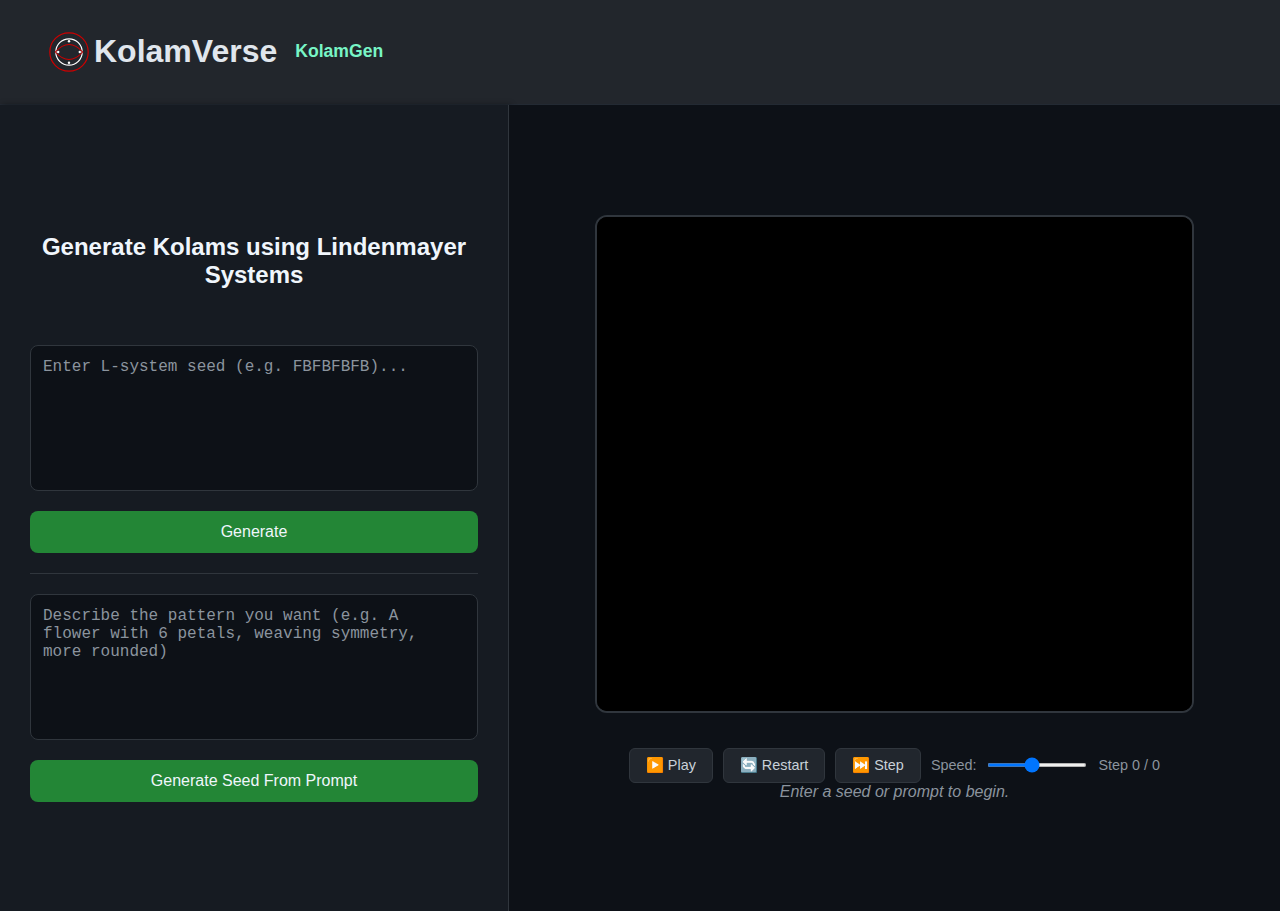
<file: static/kolamgen.html>
<!DOCTYPE html>
<html lang="en">

<head>
  <meta charset="UTF-8" />
  <meta name="viewport" content="width=device-width, initial-scale=1.0" />
  <title>KolamGen | KolamVerse</title>
  <link rel="icon" type="image/x-icon" href="/assets/favicon.ico" />
  <style>
    body {
      margin: 0;
      font-family: 'Segoe UI', Tahoma, Geneva, Verdana, sans-serif;
      height: 100vh;
      background: #0d1117;
      color: #c9d1d9;
    }

    .trace-bar {
      display: flex;
      align-items: center;
      gap: 18px;
      background: #22262c;
      padding: 12px 48px;
      border-bottom: 1.5px solid #232a33;
    }

    .trace-bar .brand {
      display: flex;
      justify-content: center;
      align-items: center;
      gap: 4px;
    }

    .trace-bar .brand h1 a {
      text-decoration: none;
      color: #e0e6ed;
    }

    .trace-bar .brand svg {
      height: 42px;
      width: 42px;
    }

    .trace-bar .section-title {
      color: #78f5c6;
      font-weight: 600;
      font-size: 1.1rem;
    }

    .container {
      display: flex;
      min-height: calc(100vh - 94px);
    }

    .left-pane {
      width: 35%;
      background: #161b22;
      padding: 30px;
      display: flex;
      flex-direction: column;
      justify-content: center;
      align-items: stretch;
      box-shadow: 2px 0 6px rgba(0, 0, 0, 0.4);
      border-right: 1px solid #30363d;
    }

    .left-pane h2 {
      margin-bottom: 20px;
      color: #f0f6fc;
      text-align: center;
    }

    textarea {
      resize: none;
      padding: 12px;
      font-size: 1rem;
      border: 1px solid #30363d;
      border-radius: 8px;
      margin-bottom: 20px;
      min-height: 120px;
      background: #0d1117;
      color: #c9d1d9;
    }

    textarea:focus {
      outline: none;
      border-color: #58a6ff;
      box-shadow: 0 0 0 2px rgba(88, 166, 255, 0.3);
    }

    textarea::placeholder {
      color: #8b949e;
    }

    button {
      padding: 12px;
      background: #238636;
      color: #f0f6fc;
      border: none;
      border-radius: 8px;
      font-size: 1rem;
      cursor: pointer;
      transition: background 0.3s ease;
    }

    button:hover {
      background: #2ea043;
    }

    button:disabled {
      background: #484f58;
      cursor: not-allowed;
    }

    .right-pane {
      flex: 1;
      display: flex;
      flex-direction: column;
      justify-content: center;
      align-items: center;
      background: #0d1117;
      padding: 20px;
    }

    .canvas-container {
      position: relative;
      margin-bottom: 20px;
      display: flex;
      justify-content: center;
    }

    #kolamCanvas {
      border: 2px solid #30363d;
      border-radius: 12px;
      background: #000000;
      max-width: 90%;
      max-height: 70vh;
    }

    .animation-controls {
      display: flex;
      flex-wrap: wrap;
      gap: 10px;
      justify-content: center;
      align-items: center;
      margin-top: 15px;
    }

    .control-button {
      padding: 8px 16px;
      background: #21262d;
      color: #c9d1d9;
      border: 1px solid #30363d;
      border-radius: 6px;
      font-size: 0.9rem;
      cursor: pointer;
      transition: background 0.2s ease;
    }

    .control-button:hover {
      background: #30363d;
    }

    .control-button:disabled {
      background: #161b22;
      color: #6e7681;
      cursor: not-allowed;
    }

    .speed-control {
      display: flex;
      align-items: center;
      gap: 8px;
      color: #8b949e;
      font-size: 0.9rem;
    }

    .speed-slider {
      width: 100px;
      height: 4px;
      background: #30363d;
      border-radius: 2px;
      outline: none;
      cursor: pointer;
    }

    .progress-info {
      color: #8b949e;
      font-size: 0.9rem;
    }

    .loader {
      display: none;
      color: #8b949e;
      font-style: italic;
      margin-top: 10px;
    }

    hr {
      width: 100%;
      border-top: 1px solid #30363d;
      margin: 20px 0;
      border-bottom: none;
      border-left: none;
      border-right: none;
    }

    /* Medium screens and below */
    @media (max-width: 1000px) {
      .container {
        flex-direction: column;
        min-height: unset;
      }

      .left-pane,
      .right-pane {
        width: 100% !important;
        max-width: none !important;
        border-right: none;
        border-bottom: 1px solid #30363d;
      }

      .left-pane {
        padding: 20px 15px;
      }

      .right-pane {
        padding: 15px;
      }

      #kolamCanvas {
        max-width: 95%;
        max-height: 60vh;
      }
    }

    #narrationPanel {
      margin-top: 28px;
      display: none;
    }

    #narrationPanel h3 {
      margin: 0 0 12px;
      font-size: 18px;
      color: #58a6ff;
    }

    #seedNarration {
      padding: 14px 16px;
      background: #161b22;
      border: 1px solid #30363d;
      border-radius: 10px;
      font-size: 14px;
      line-height: 1.55;
      color: #c9d1d9;
      white-space: pre-wrap;
      box-shadow: 0 2px 4px rgba(0, 0, 0, 0.25);
      max-height: 300px;
      overflow: auto;
    }

    .loading {
      background: #1c2128;
      border-color: #30363d !important;
      color: #8b949e;
    }

    .divider {
      width: 100%;
      border-top: 1px solid #30363d;
      margin: 20px 0;
      border-bottom: none;
      border-left: none;
      border-right: none;
    }

    .hidden {
      display: none;
    }

    .placeholder {
      color: #8b949e;
      font-style: italic;
      text-align: center;
    }

    /* Small screens */
    @media (max-width: 600px) {
      body {
        font-size: 0.9rem;
      }

      textarea {
        font-size: 0.95rem;
      }

      button {
        font-size: 0.95rem;
        padding: 10px;
      }

      .trace-bar {
        padding: 8px 20px;
      }

      .trace-bar .brand svg {
        height: 32px;
        width: 32px;
      }

      .trace-bar .section-title {
        font-size: 1rem;
      }
    }
  </style>
</head>

<body>
  <div class="trace-bar">
    <div class="brand">
      <svg class="kolam-svg" fill="none" viewBox="0 0 70 70">
        <circle cx="35" cy="35" r="32" stroke="#c00" stroke-width="2" />
        <ellipse cx="35" cy="35" rx="22" ry="22" stroke="#ffffff" stroke-width="2" />
        <path stroke="#c00" stroke-width="1.8" d="M12 35 Q35 10 58 35 Q35 60 12 35 Z" />
        <circle cx="35" cy="17" r="2" fill="#ffffff" />
        <circle cx="35" cy="53" r="2" fill="#ffffff" />
        <circle cx="17" cy="35" r="2" fill="#ffffff" />
        <circle cx="53" cy="35" r="2" fill="#ffffff" />
      </svg>
      <h1><a href="/">KolamVerse</a></h1>
    </div>
    <span class="section-title">KolamGen</span>
  </div>
  <div class="container">
    <div class="left-pane">
      <h2>Generate Kolams using Lindenmayer Systems</h2><br><br>
      <textarea id="prompt" placeholder="Enter L-system seed (e.g. FBFBFBFB)..."></textarea>

      <button onclick="generateKolam()">Generate</button>
      <hr class="divider" />
      <textarea id="prompt-input"
        placeholder="Describe the pattern you want (e.g. A flower with 6 petals, weaving symmetry, more rounded)"></textarea>
      <button id="prompt-button" onclick="generateFromPrompt()">Generate Seed From Prompt</button>
      <div id="loader" class="loader">Generating seed...</div>
      <div id="narrationPanel">
        <h3>Pattern Narration</h3>
        <div id="seedNarration"></div>
      </div>
    </div>
    <div class="right-pane">
      <div class="canvas-container">
        <canvas id="kolamCanvas" width="800" height="600">Generated Kolam will appear here</canvas>
      </div>
      <div class="animation-controls" id="animationControls">
        <button class="control-button" id="playPauseBtn" onclick="togglePlayPause()">▶️ Play</button>
        <button class="control-button" id="restartBtn" onclick="restartAnimation()">🔄 Restart</button>
        <button class="control-button" id="stepBtn" onclick="stepForward()">⏭️ Step</button>
        <div class="speed-control">
          <span>Speed:</span>
          <input type="range" class="speed-slider" id="speedSlider" min="1" max="10" value="5" onchange="changeSpeed()">
        </div>
        <div class="progress-info" id="progressInfo">Step 0 / 0</div>
      </div>
      <div id="placeholderText" class="placeholder">Enter a seed or prompt to begin.</div>
    </div>
  </div>

  <script>
    // Animation state
    let drawingSteps = [];
    let currentStep = 0;
    let animationId = null;
    let isPlaying = false;
    let animationSpeed = 50; // milliseconds between steps
    
    // Store the original generateKolam function if it exists
    let originalGenerateKolam = null;
    
    // Canvas animation functions
    function clearCanvas() {
      const canvas = document.getElementById('kolamCanvas');
      const ctx = canvas.getContext('2d');
      ctx.fillStyle = '#000000';
      ctx.fillRect(0, 0, canvas.width, canvas.height);
    }
    
    function drawStep(step) {
      const canvas = document.getElementById('kolamCanvas');
      const ctx = canvas.getContext('2d');
      
      if (step.type === 'line') {
        ctx.strokeStyle = step.color;
        ctx.lineWidth = step.width;
        ctx.lineCap = 'round';
        ctx.lineJoin = 'round';
        
        ctx.beginPath();
        ctx.moveTo(step.start.x, step.start.y);
        ctx.lineTo(step.end.x, step.end.y);
        ctx.stroke();
      } else if (step.type === 'dot') {
        ctx.fillStyle = step.color;
        ctx.beginPath();
        ctx.arc(step.x, step.y, step.radius, 0, 2 * Math.PI);
        ctx.fill();
      }
    }
    
    function startAnimation() {
      if (isPlaying || currentStep >= drawingSteps.length) return;
      
      isPlaying = true;
      document.getElementById('playPauseBtn').textContent = '⏸️ Pause';
      
      function animate() {
        if (!isPlaying || currentStep >= drawingSteps.length) {
          isPlaying = false;
          document.getElementById('playPauseBtn').textContent = '▶️ Play';
          return;
        }
        
        drawStep(drawingSteps[currentStep]);
        currentStep++;
        updateProgressInfo();
        
        animationId = setTimeout(animate, animationSpeed);
      }
      
      animate();
    }
    
    function stopAnimation() {
      isPlaying = false;
      if (animationId) {
        clearTimeout(animationId);
        animationId = null;
      }
      document.getElementById('playPauseBtn').textContent = '▶️ Play';
    }
    
    function togglePlayPause() {
      if (isPlaying) {
        stopAnimation();
      } else {
        startAnimation();
      }
    }
    
    function restartAnimation() {
      stopAnimation();
      currentStep = 0;
      clearCanvas();
      updateProgressInfo();
    }
    
    function stepForward() {
      if (currentStep < drawingSteps.length) {
        drawStep(drawingSteps[currentStep]);
        currentStep++;
        updateProgressInfo();
      }
    }
    
    function changeSpeed() {
      const slider = document.getElementById('speedSlider');
      // Convert slider value (1-10) to animation delay (100ms - 10ms)
      animationSpeed = 110 - (slider.value * 10);
    }
    
    function updateProgressInfo() {
      const progressInfo = document.getElementById('progressInfo');
      progressInfo.textContent = `Step ${currentStep} / ${drawingSteps.length}`;
    }

    // Initialize canvas with black background on page load
    window.addEventListener('DOMContentLoaded', function() {
      clearCanvas();
    });
  </script>

  <script src="/assets/kolamgen.js"></script>
  
  <!-- <script>
    // Override the generateKolam function AFTER loading the external script
    // This ensures we have access to getSeedNarration and other functions
    async function generateKolam() {
      const seed = document.getElementById("prompt").value.trim();
      if (!seed) {
        alert("Please enter a seed first.");
        return;
      }

      // Clear previous animation and hide placeholder immediately
      stopAnimation();
      clearCanvas();
      document.getElementById('placeholderText').style.display = 'none';
      
      try {
        // Get drawing steps from backend for animation
        const response = await fetch(`/drawkolam_steps?seed=${encodeURIComponent(seed)}&depth=2`);
        if (!response.ok) {
          throw new Error('Failed to generate kolam steps');
        }
        
        const data = await response.json();
        drawingSteps = data.steps;
        currentStep = 0;
        
        console.log('Drawing steps loaded:', drawingSteps.length);
        
        // Update progress and start animation
        updateProgressInfo();
        startAnimation();
        
        // Also get narration if the function exists
        if (typeof getSeedNarration === 'function') {
          await getSeedNarration(seed);
        }
        
      } catch (error) {
        console.error('Error:', error);
        alert('Failed to generate kolam animation');
        // Show placeholder again if there's an error
        document.getElementById('placeholderText').style.display = 'block';
      }
    }
  </script> -->
</body>

</html>
</file>
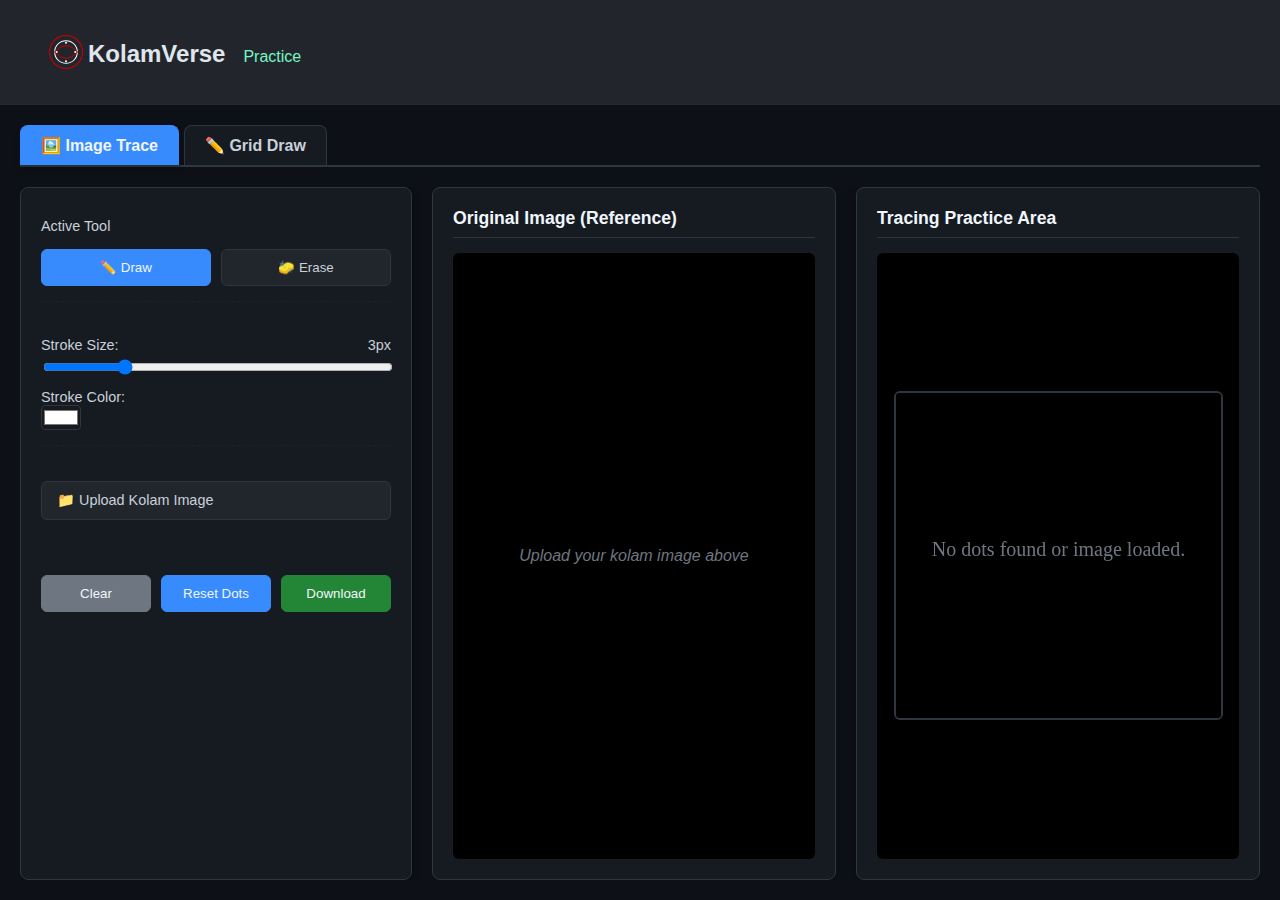
<file: static/practicekolam.html>
<!DOCTYPE html>
<html lang="en">

<head>
    <meta charset="UTF-8" />
    <meta name="viewport" content="width=device-width, initial-scale=1.0" />
    <title>KolamVerse | Unified Practice Tool</title>
    <link rel="icon" type="image/x-icon" href="/assets/favicon.ico" />
    <style>
        /* BASE DESIGN LANGUAGE (Unified) */
        body {
            margin: 0;
            font-family: 'Segoe UI', Tahoma, Geneva, Verdana, sans-serif;
            height: 100vh;
            background: #0d1117;
            color: #c9d1d9;
            display: flex;
            flex-direction: column;
            overflow: hidden;
        }

        .trace-bar {
            flex-shrink: 0;
            display: flex;
            align-items: center;
            gap: 18px;
            background: #22262c;
            padding: 12px 48px;
            border-bottom: 1.5px solid #232a33;
            box-sizing: border-box;
        }

        .trace-bar .brand {
            display: flex;
            justify-content: center;
            align-items: center;
            gap: 4px;
        }

        .trace-bar .brand h1 a {
            text-decoration: none;
            color: #e0e6ed;
            font-size: 1.5rem;
        }

        .trace-bar .brand svg {
            height: 36px;
            width: 36px;
        }

        .container {
            flex: 1;
            display: flex;
            flex-direction: column;
            overflow: hidden;
            padding: 20px;
        }

        /* --- MODE TABS --- */
        .mode-tabs {
            flex-shrink: 0;
            display: flex;
            gap: 5px;
            margin-bottom: 20px;
            border-bottom: 2px solid #30363d;
        }

        .mode-tab {
            padding: 10px 20px;
            background: #161b22;
            color: #c9d1d9;
            cursor: pointer;
            border-top-left-radius: 8px;
            border-top-right-radius: 8px;
            border: 1px solid #30363d;
            border-bottom: none;
            font-weight: 600;
            transition: background 0.2s, color 0.2s;
        }

        .mode-tab.active {
            background: #388bfd;
            color: #f0f6fc;
            border-color: #388bfd;
            box-shadow: 0 4px 6px rgba(0, 0, 0, 0.2);
            position: relative;
            z-index: 1;
        }

        .mode-tab:hover:not(.active) {
            background: #1f252d;
        }


        /* --- MAIN LAYOUT --- */
        .main-layout {
            flex: 1;
            display: flex;
            gap: 20px;
            overflow: hidden;
        }

        .left-pane {
            width: 350px;
            /* Fixed width for controls pane */
            background: #161b22;
            padding: 20px;
            display: flex;
            flex-direction: column;
            box-shadow: 2px 0 6px rgba(0, 0, 0, 0.4);
            border-radius: 8px;
            border: 1px solid #30363d;
            overflow-y: auto;
            align-items: stretch;
            flex-shrink: 0;
        }

        .right-pane {
            flex: 1;
            display: flex;
            flex-direction: column;
            gap: 20px;
            overflow: hidden;
        }

        .content-panel {
            flex: 1;
            background: #161b22;
            border: 1px solid #30363d;
            border-radius: 8px;
            padding: 20px;
            display: flex;
            flex-direction: column;
            box-shadow: 0 4px 10px rgba(0, 0, 0, 0.3);
            overflow: hidden;
        }

        .content-panel h3 {
            margin: 0 0 15px 0;
            color: #f0f6fc;
            font-size: 1.1rem;
            border-bottom: 1px solid #30363d;
            padding-bottom: 8px;
        }

        .image-container,
        .canvas-container {
            flex-grow: 1;
            width: 100%;
            display: flex;
            align-items: center;
            justify-content: center;
            background: #000000;
            border-radius: 6px;
            overflow: hidden;
            min-height: 250px;
        }

        #mainCanvas {
            border: 2px solid #30363d;
            border-radius: 6px;
            background: #000000;
            cursor: crosshair;
        }

        /* --- CONTROLS STYLING (LEFT PANE) --- */
        .control-group {
            margin-bottom: 25px;
            padding-bottom: 15px;
            border-bottom: 1px dashed #30363d44;
        }

        .control-group:last-of-type {
            border-bottom: none;
        }

        label {
            margin-top: 10px;
            font-size: 0.9rem;
            color: #c9d1d9;
            display: flex;
            align-items: center;
            justify-content: space-between;
        }

        input[type="range"] {
            width: 100%;
            margin-top: 6px;
        }

        #colorPicker {
            width: 40px;
            height: 25px;
            padding: 0;
            border: 1px solid #30363d;
            background: transparent;
            cursor: pointer;
            border-radius: 4px;
        }

        .tool-bar,
        .action-bar {
            display: flex;
            gap: 10px;
            margin-top: 15px;
        }

        /* Tool & Action Button Styling */
        .tool-btn,
        .btn {
            padding: 10px 15px;
            border: 1px solid #30363d;
            border-radius: 6px;
            cursor: pointer;
            font-weight: 500;
            transition: background 0.2s, border-color 0.2s;
            color: #c9d1d9;
            background: #21262d;
            flex: 1;
            box-sizing: border-box;
        }

        .tool-btn.active {
            background: #388bfd;
            border-color: #388bfd;
            color: #f0f6fc;
        }

        .tool-btn:hover:not(.active) {
            background: #2e353f;
        }

        .btn-secondary {
            background: #6e7681;
            border-color: #6e7681;
            color: #f0f6fc;
        }

        .btn-secondary:hover {
            background: #848d97;
            border-color: #848d97;
        }

        .btn-primary {
            background: #388bfd;
            border-color: #388bfd;
            color: #f0f6fc;
        }

        .btn-primary:hover {
            background: #58a6ff;
            border-color: #58a6ff;
        }

        .btn-success {
            background: #238636;
            border-color: #238636;
            color: #f0f6fc;
        }

        .btn-success:hover {
            background: #2ea043;
            border-color: #2ea043;
        }

        /* Grid Templates */
        .template-grid {
            display: grid;
            grid-template-columns: repeat(3, 1fr);
            gap: 8px;
            margin-top: 15px;
        }

        .template-item {
            padding: 8px 4px;
            background: #161b22;
            border: 1px solid #30363d;
            border-radius: 6px;
            text-align: center;
            cursor: pointer;
            font-size: 0.85rem;
            color: #c9d1d9;
            transition: all 0.2s;
        }

        .template-item strong {
            display: block;
            font-size: 1rem;
            color: #f0f6fc;
        }

        .template-item:hover {
            border-color: #58a6ff;
            background: #1f252d;
        }

        .template-item.active {
            border-color: #58a6ff;
            background: #1f252d;
            color: #58a6ff;
            box-shadow: 0 0 0 3px #58a6ff33;
        }

        .upload-controls {
            display: flex;
            gap: 10px;
            align-items: center;
        }

        .file-input-button {
            flex: 1;
            text-align: center;
            padding: 10px 15px;
            background: #21262d;
            color: #c9d1d9;
            border: 1px solid #30363d;
            border-radius: 6px;
            cursor: pointer;
            font-weight: 500;
            transition: background 0.2s;
        }

        .file-input-button:hover {
            background: #2e353f;
        }

        /* --- VISIBILITY CLASSES --- */
        .hidden {
            display: none !important;
        }


        /* Responsive */
        @media (max-width: 1000px) {
            .trace-bar {
                padding: 10px 20px;
            }

            .container {
                padding: 10px;
            }

            .main-layout {
                flex-direction: column;
                overflow-y: auto;
            }

            .left-pane {
                width: 100%;
                order: 2;
                /* Controls below canvas on small screens */
                padding: 15px;
                box-shadow: none;
                border: none;
                border-top: 1px solid #30363d;
            }

            .right-pane {
                order: 1;
                /* Canvas area on top */
                min-height: 50vh;
            }

            .content-panel {
                min-height: 40vh;
            }
        }
    </style>
</head>

<body>
    <div class="trace-bar">
        <div class="brand">
            <svg class="kolam-svg" fill="none" viewBox="0 0 70 70">
                <circle cx="35" cy="35" r="32" stroke="#c00" stroke-width="2" />
                <ellipse cx="35" cy="35" rx="22" ry="22" stroke="#ffffff" stroke-width="2" />
                <path stroke="#c00" stroke-width="1.8" d="M12 35 Q35 10 58 35 Q35 60 12 35 Z" />
                <circle cx="35" cy="17" r="2" fill="#ffffff" />
                <circle cx="35" cy="53" r="2" fill="#ffffff" />
                <circle cx="17" cy="35" r="2" fill="#ffffff" />
                <circle cx="53" cy="35" r="2" fill="#ffffff" />
            </svg>
            <h1><a href="/">KolamVerse</a></h1>
        </div>
        <span style="color: #78f5c6; margin-top: 10px;">Practice</span>
    </div>

    <div class="container">
        <div class="mode-tabs">
            <div class="mode-tab active" data-mode="trace">🖼️ Image Trace</div>
            <div class="mode-tab" data-mode="grid">✏️ Grid Draw</div>
        </div>

        <div class="main-layout">
            <div class="left-pane">
                <div class="control-group">
                    <label>Active Tool</label>
                    <div class="tool-bar">
                        <button class="tool-btn active" data-tool="draw">✏️ Draw</button>
                        <button class="tool-btn" data-tool="erase">🧽 Erase</button>
                    </div>
                </div>

                <div class="control-group">
                    <label for="sizeSlider">Stroke Size: <span id="sizeDisplay">3px</span></label>
                    <input type="range" id="sizeSlider" min="1" max="10" value="3">

                    <label for="colorPicker">Stroke Color: </label>
                    <input type="color" id="colorPicker" value="#FFFFFF">
                </div>

                <div id="grid-controls" class="hidden">
                    <div class="control-group">
                        <label>Select Dot Grid Size (Rows x Columns)</label>
                        <div class="template-grid">
                            <div class="template-item" data-grid="3x3"><strong>3x3</strong><br>9 Dots</div>
                            <div class="template-item" data-grid="5x5"><strong>5x5</strong><br>25 Dots</div>
                            <div class="template-item active" data-grid="7x7"><strong>7x7</strong><br>49 Dots</div>
                            <div class="template-item" data-grid="9x9"><strong>9x9</strong><br>81 Dots</div>
                            <div class="template-item" data-grid="11x11"><strong>11x11</strong><br>121 Dots</div>
                            <div class="template-item" data-grid="15x15"><strong>15x15</strong><br>225 Dots</div>
                        </div>
                    </div>
                </div>

                <div id="trace-controls">
                    <div class="control-group">
                        <input type="file" id="imageInput" accept="image/*" style="display: none;">
                        <label for="imageInput" class="file-input-button">📁 Upload Kolam Image</label>
                    </div>
                </div>
                <div class="action-bar">
                    <button class="btn btn-secondary" id="clearBtn">Clear</button>
                    <button class="btn btn-primary" id="resetDotsBtn">Reset Dots</button>
                    <button class="btn btn-success" id="downloadBtn">Download</button>
                </div>
            </div>

            <div class="right-pane">
                <div id="trace-panels" style="display: flex; flex: 1; gap: 20px; overflow: hidden;">
                    <div class="content-panel">
                        <h3>Original Image (Reference)</h3>
                        <div class="image-container" id="originalContainer">
                            <span style="color: #6e7681; font-style: italic;">Upload your kolam image above</span>
                        </div>
                    </div>
                    <div class="content-panel">
                        <h3>Tracing Practice Area</h3>
                        <div class="canvas-container">
                            <canvas id="mainCanvas"></canvas>
                        </div>
                    </div>
                </div>

                <div id="grid-panel" class="hidden" style="display: flex; flex: 1; overflow: hidden;">
                    <div class="content-panel"
                        style="flex: 1; display: flex; align-items: center; justify-content: center;">
                        <h3>Dot Grid Drawing Area</h3>
                        <div class="canvas-container">
                            <canvas id="mainCanvasGrid"></canvas>
                        </div>
                    </div>
                </div>
            </div>
        </div>
    </div>

    <script>
        class UnifiedKolamApp {
            constructor() {
                this.canvasGrid = document.getElementById('mainCanvasGrid');
                this.canvasTrace = document.getElementById('mainCanvas');

                this.ctxGrid = this.canvasGrid.getContext('2d');
                this.ctxTrace = this.canvasTrace.getContext('2d');

                this.currentMode = 'trace';
                this.activeCanvas = this.canvasTrace;
                this.activeCtx = this.ctxTrace;

                this.isDrawing = false;
                this.tool = 'draw';
                this.size = 3;
                this.color = '#FFFFFF';

                // Grid Draw State
                this.gridDots = [];
                this.selectedGrid = '7x7';

                // Image Trace State
                this.traceDots = [];
                this.dotsImageData = null;
                this.originalImage = null;

                // Call init wrapped in a timeout to ensure initial layout is complete
                // This is a common pattern to ensure the browser has calculated all initial dimensions.
                document.addEventListener('DOMContentLoaded', () => {
                    setTimeout(() => this.init(), 0);
                });
            }

            init() {
                this.setupCanvas(this.canvasGrid, this.ctxGrid);
                this.setupCanvas(this.canvasTrace, this.ctxTrace);
                this.setupEvents();

                // Switch mode and initialize the active mode's content
                this.switchMode(this.currentMode);

                const params = new URLSearchParams(window.location.search);
                const imageUrl = params.get('data');

                if (imageUrl) {
                    this.loadImageFromUrl(imageUrl);
                }
            }

            // Corrected: Uses container's *current* dimensions to size the canvas
            setupCanvas(canvas, ctx) {
                const container = canvas.closest('.canvas-container');
                if (!container) return;

                // Force layout calculation if necessary (though DOMContentLoaded/setTimeout should help)
                container.offsetWidth;

                const size = Math.min(container.clientWidth, container.clientHeight) * 0.9;
                const finalSize = Math.min(size, 550);

                canvas.width = finalSize;
                canvas.height = finalSize;

                ctx.lineCap = 'round';
                ctx.lineJoin = 'round';
                ctx.fillStyle = '#000000';
                ctx.fillRect(0, 0, canvas.width, canvas.height);
            }

            setupEvents() {
                document.querySelectorAll('.mode-tab').forEach(tab => {
                    tab.addEventListener('click', (e) => this.switchMode(e.target.dataset.mode));
                });

                document.querySelectorAll('[data-tool="draw"], [data-tool="erase"]').forEach(btn => {
                    btn.addEventListener('click', (e) => this.selectTool(e.target.dataset.tool));
                });

                document.getElementById('sizeSlider').addEventListener('input', (e) => {
                    this.size = parseInt(e.target.value);
                    document.getElementById('sizeDisplay').textContent = this.size + 'px';
                });

                document.getElementById('colorPicker').addEventListener('change', (e) => {
                    this.color = e.target.value;
                });

                document.getElementById('clearBtn').addEventListener('click', () => this.clearDrawing());
                document.getElementById('downloadBtn').addEventListener('click', () => this.download());
                document.getElementById('resetDotsBtn').addEventListener('click', () => this.resetDots());

                document.querySelectorAll('.template-item').forEach(item => {
                    item.addEventListener('click', (e) => this.selectTemplate(e.target.closest('.template-item').dataset.grid));
                });

                document.getElementById('imageInput').addEventListener('change', (e) => this.handleImageUpload(e));

                window.addEventListener('resize', () => {
                    this.setupCanvas(this.canvasGrid, this.ctxGrid);
                    this.setupCanvas(this.canvasTrace, this.ctxTrace);
                    this.resetDots();
                });
            }

            switchMode(mode) {
                // IMPORTANT FIX: Re-run setupCanvas *before* switching to ensure the dimensions are correct 
                // for the new active panel that might have been hidden.
                this.setupCanvas(this.canvasGrid, this.ctxGrid);
                this.setupCanvas(this.canvasTrace, this.ctxTrace);

                this.currentMode = mode;

                document.querySelectorAll('.mode-tab').forEach(tab => tab.classList.remove('active'));
                document.querySelector(`.mode-tab[data-mode="${mode}"]`).classList.add('active');

                document.getElementById('grid-controls').classList.toggle('hidden', mode !== 'grid');
                document.getElementById('trace-controls').classList.toggle('hidden', mode !== 'trace');
                document.getElementById('grid-panel').classList.toggle('hidden', mode !== 'grid');
                document.getElementById('trace-panels').classList.toggle('hidden', mode !== 'trace');

                this.activeCanvas = mode === 'grid' ? this.canvasGrid : this.canvasTrace;
                this.activeCtx = mode === 'grid' ? this.ctxGrid : this.ctxTrace;

                this.removeCanvasEvents(this.canvasGrid);
                this.removeCanvasEvents(this.canvasTrace);
                this.addCanvasEvents(this.activeCanvas);

                // Initialize the new mode's canvas and draw content
                if (mode === 'grid') {
                    // Re-calculate and draw grid using the now-correct canvas size
                    this.selectTemplate(this.selectedGrid);
                } else if (mode === 'trace' && this.originalImage) {
                    this.processImage(this.originalImage);
                } else {
                    this.clearDrawing();
                }

                document.getElementById('resetDotsBtn').textContent = mode === 'grid' ? 'Reset Grid' : 'Reset Dots';
            }

            addCanvasEvents(canvas) {
                canvas.addEventListener('mousedown', this.startDrawing.bind(this));
                canvas.addEventListener('mousemove', this.draw.bind(this));
                canvas.addEventListener('mouseup', this.stopDrawing.bind(this));
                canvas.addEventListener('mouseout', this.stopDrawing.bind(this));
            }

            removeCanvasEvents(canvas) {
                canvas.removeEventListener('mousedown', this.startDrawing.bind(this));
                canvas.removeEventListener('mousemove', this.draw.bind(this));
                canvas.removeEventListener('mouseup', this.stopDrawing.bind(this));
                canvas.removeEventListener('mouseout', this.stopDrawing.bind(this));
            }

            selectTool(tool) {
                this.tool = tool;
                document.querySelectorAll('.tool-btn').forEach(btn => btn.classList.remove('active'));
                const targetBtn = document.querySelector(`.tool-btn[data-tool="${tool}"]`);
                if (targetBtn) targetBtn.classList.add('active');
            }

            // --- Drawing Logic (Unified) ---

            startDrawing(e) {
                this.isDrawing = true;
                const rect = this.activeCanvas.getBoundingClientRect();
                const x = e.clientX - rect.left;
                const y = e.clientY - rect.top;
                this.activeCtx.beginPath();
                this.activeCtx.moveTo(x, y);
            }

            draw(e) {
                if (!this.isDrawing) return;

                const rect = this.activeCanvas.getBoundingClientRect();
                const x = e.clientX - rect.left;
                const y = e.clientY - rect.top;

                this.activeCtx.lineWidth = this.size;
                this.activeCtx.lineCap = 'round';
                this.activeCtx.lineJoin = 'round';

                if (this.tool === 'draw') {
                    this.activeCtx.globalCompositeOperation = 'source-over';
                    this.activeCtx.strokeStyle = this.color;
                } else if (this.tool === 'erase') {
                    this.activeCtx.globalCompositeOperation = 'destination-out';
                    this.activeCtx.strokeStyle = 'rgba(255, 255, 255, 1)';
                }

                this.activeCtx.lineTo(x, y);
                this.activeCtx.stroke();
            }

            stopDrawing() {
                if (this.isDrawing) {
                    this.isDrawing = false;
                    this.activeCtx.beginPath();

                    if (this.currentMode === 'trace' && this.dotsImageData) {
                        this.restoreDots();
                    }
                }
            }

            clearCanvas() {
                this.activeCtx.clearRect(0, 0, this.activeCanvas.width, this.activeCanvas.height);
                this.activeCtx.fillStyle = '#000000';
                this.activeCtx.fillRect(0, 0, this.activeCanvas.width, this.activeCanvas.height);
            }

            clearDrawing() {
                this.clearCanvas();
                if (this.currentMode === 'grid') {
                    this.drawDots(this.gridDots);
                } else if (this.currentMode === 'trace') {
                    this.drawDots(this.traceDots);
                }
            }

            resetDots() {
                // Ensure canvas size is re-evaluated first, in case of resizing
                this.setupCanvas(this.activeCanvas, this.activeCtx);

                if (this.currentMode === 'grid') {
                    this.selectTemplate(this.selectedGrid);
                } else if (this.currentMode === 'trace') {
                    if (this.originalImage) {
                        this.processImage(this.originalImage);
                    } else {
                        this.drawDots(this.traceDots);
                    }
                }
            }

            download() {
                const link = document.createElement('a');
                link.download = `kolam-${this.currentMode}-${new Date().getTime()}.png`;
                link.href = this.activeCanvas.toDataURL('image/png');
                link.click();
            }

            // --- Dot Drawing Logic (Shared) ---

            drawDots(dots) {
                this.clearCanvas();
                const ctx = this.activeCtx;
                const canvas = this.activeCanvas;

                if (dots.length === 0) {
                    ctx.fillStyle = '#6e7681';
                    ctx.font = '20px Segoe UI';
                    ctx.textAlign = 'center';
                    ctx.fillText(this.currentMode === 'grid' ? 'Select a grid size.' : 'No dots found or image loaded.', canvas.width / 2, canvas.height / 2);
                    return;
                }

                ctx.fillStyle = '#f97583';
                ctx.strokeStyle = '#c95163';
                ctx.lineWidth = 1;

                let dotRadius;
                if (this.currentMode === 'grid') {
                    // A better way to calculate dot radius based on density/size
                    const maxDots = Math.max(Math.sqrt(dots.length), 1);
                    dotRadius = Math.max(2, Math.min(4, 30 / maxDots));
                } else {
                    dotRadius = 4;
                }

                dots.forEach(dot => {
                    ctx.beginPath();
                    ctx.arc(dot.x, dot.y, dotRadius, 0, Math.PI * 2);
                    ctx.fill();
                    ctx.stroke();
                });

                if (this.currentMode === 'trace') {
                    this.dotsImageData = ctx.getImageData(0, 0, canvas.width, canvas.height);
                }
            }

            restoreDots() {
                this.activeCtx.globalCompositeOperation = 'source-over';
                const currentImageData = this.activeCtx.getImageData(0, 0, this.activeCanvas.width, this.activeCanvas.height);
                const dotData = this.dotsImageData.data;
                const currentData = currentImageData.data;

                for (let i = 0; i < dotData.length; i += 4) {
                    if (dotData[i + 3] > 0 && !(dotData[i] === 0 && dotData[i + 1] === 0 && dotData[i + 2] === 0)) {
                        currentData[i] = dotData[i];
                        currentData[i + 1] = dotData[i + 1];
                        currentData[i + 2] = dotData[i + 2];
                        currentData[i + 3] = dotData[i + 3];
                    }
                }

                this.activeCtx.putImageData(currentImageData, 0, 0);
            }


            // --- Grid Draw Mode Specifics (Simplified) ---

            selectTemplate(grid) {
                document.querySelectorAll('.template-item').forEach(item => item.classList.remove('active'));
                const newActive = document.querySelector(`[data-grid="${grid}"].template-item`);
                if (newActive) newActive.classList.add('active');

                this.selectedGrid = grid;

                // FIX: Ensure canvas dimensions are set correctly before generating grid pattern,
                // and before using the dimensions in generateGridPattern.
                this.setupCanvas(this.canvasGrid, this.ctxGrid);

                this.gridDots = this.generateGridPattern(grid);

                if (this.currentMode === 'grid') {
                    this.drawDots(this.gridDots);
                }
            }

            generateGridPattern(grid) {
                const dots = [];
                const [rows, cols] = grid.split('x').map(n => parseInt(n));

                const padding = 20;
                const drawWidth = this.canvasGrid.width - 2 * padding;
                const drawHeight = this.canvasGrid.height - 2 * padding;

                const hSpace = cols > 1 ? drawWidth / (cols - 1) : 0;
                const vSpace = rows > 1 ? drawHeight / (rows - 1) : 0;

                for (let r = 0; r < rows; r++) {
                    for (let c = 0; c < cols; c++) {
                        const x = padding + (c * hSpace);
                        const y = padding + (r * vSpace);
                        dots.push({ x: x, y: y });
                    }
                }
                return dots;
            }

            // --- Image Trace Mode Specifics (RE-INTEGRATED DOT LOGIC) ---

            handleImageUpload(e) {
                const file = e.target.files[0];
                if (!file) return;

                const reader = new FileReader();
                reader.onload = (event) => {
                    const img = new Image();
                    img.onload = () => {
                        this.originalImage = img;
                        this.processImage(img);
                    };
                    img.src = event.target.result;
                };
                reader.readAsDataURL(file);
            }

            loadImageFromUrl(url) {
                const img = new Image();
                img.crossOrigin = "anonymous";

                img.onload = () => {
                    this.originalImage = img;
                    if (this.currentMode !== 'trace') {
                        this.switchMode('trace');
                    }
                    this.processImage(img);
                };
                img.onerror = () => {
                    console.error("Could not load image from URL:", url);
                    // Improved: Use a user-facing alert
                    alert(`Error loading image from URL: ${url}. Please check the URL or use the upload button.`);
                };
                img.src = url;
            }

            processImage(img) {
                // Display original image in the reference panel
                const container = document.getElementById('originalContainer');
                container.innerHTML = '';
                const imgElement = document.createElement('img');
                imgElement.src = img.src;
                imgElement.style.maxWidth = '100%';
                imgElement.style.maxHeight = '100%';
                imgElement.style.objectFit = 'contain';
                container.appendChild(imgElement);

                // FIX: Ensure the tracing canvas dimensions are set correctly 
                // BEFORE dot extraction (which uses canvasTrace.width/height for scaling) 
                // and drawing. This forces a correct layout calculation.
                this.setupCanvas(this.canvasTrace, this.ctxTrace);

                // Extract dots and draw them on the canvas
                this.traceDots = this.extractDots(img);
                if (this.currentMode === 'trace') {
                    this.drawDots(this.traceDots);
                }
            }

            extractDots(img) {
                const tempCanvas = document.createElement('canvas');
                const tempCtx = tempCanvas.getContext('2d');
                tempCanvas.width = img.width;
                tempCanvas.height = img.height;
                tempCtx.drawImage(img, 0, 0);

                const imageData = tempCtx.getImageData(0, 0, tempCanvas.width, tempCanvas.height);

                return this.compute_dot_positions_js(imageData);
            }

            compute_dot_positions_js(imageData) {
                const width = imageData.width;
                const height = imageData.height;
                const data = imageData.data;

                const grayscale = new Array(width * height);
                for (let i = 0; i < data.length; i += 4) {
                    const gray = Math.round(0.299 * data[i] + 0.587 * data[i + 1] + 0.114 * data[i + 2]);
                    grayscale[i / 4] = gray;
                }

                const binary = new Array(width * height);
                for (let i = 0; i < grayscale.length; i++) {
                    binary[i] = grayscale[i] < 127 ? 255 : 0;
                }

                const contours = this.findContours(binary, width, height);

                const areas = contours.map(cnt => this.contourArea(cnt)).filter(area => area > 10);
                if (areas.length === 0) return [];

                areas.sort((a, b) => a - b);
                const median = areas[Math.floor(areas.length / 2)];

                const dots = [];
                for (const contour of contours) {
                    const area = this.contourArea(contour);
                    if (area > 0.3 * median && area < 2.5 * median) {
                        const moments = this.calculateMoments(contour);
                        if (moments.m00 !== 0) {
                            const cx = Math.round(moments.m10 / moments.m00);
                            const cy = Math.round(moments.m01 / moments.m00);

                            const margin = Math.min(width, height) * 0.05;
                            if (cx > margin && cx < width - margin && cy > margin && cy < height - margin) {
                                const canvasX = (cx / width) * this.canvasTrace.width;
                                const canvasY = (cy / height) * this.canvasTrace.height;
                                dots.push({ x: canvasX, y: canvasY });
                            }
                        }
                    }
                }

                return this.removeDuplicateDots(dots);
            }

            findContours(binary, width, height) {
                const visited = new Array(width * height).fill(false);
                const contours = [];

                for (let y = 0; y < height; y++) {
                    for (let x = 0; x < width; x++) {
                        const idx = y * width + x;
                        if (binary[idx] === 255 && !visited[idx]) {
                            const contour = this.floodFill(binary, visited, x, y, width, height);
                            if (contour.length > 0) {
                                contours.push(contour);
                            }
                        }
                    }
                }

                return contours;
            }

            floodFill(binary, visited, startX, startY, width, height) {
                const stack = [{ x: startX, y: startY }];
                const contour = [];

                while (stack.length > 0) {
                    const { x, y } = stack.pop();
                    const idx = y * width + x;

                    if (x < 0 || x >= width || y < 0 || y >= height || visited[idx] || binary[idx] !== 255) {
                        continue;
                    }

                    visited[idx] = true;
                    contour.push({ x, y });

                    for (let dy = -1; dy <= 1; dy++) {
                        for (let dx = -1; dx <= 1; dx++) {
                            if (dx === 0 && dy === 0) continue;
                            stack.push({ x: x + dx, y: y + dy });
                        }
                    }
                }

                return contour;
            }

            contourArea(contour) {
                if (contour.length < 3) return 0;

                let area = 0;
                for (let i = 0; i < contour.length; i++) {
                    const j = (i + 1) % contour.length;
                    area += contour[i].x * contour[j].y;
                    area -= contour[j].x * contour[i].y;
                }
                return Math.abs(area) / 2;
            }

            calculateMoments(contour) {
                let m00 = 0, m10 = 0, m01 = 0;

                for (const point of contour) {
                    m00 += 1;
                    m10 += point.x;
                    m01 += point.y;
                }

                return { m00, m10, m01 };
            }

            removeDuplicateDots(dots) {
                const threshold = 20;
                const unique = [];

                for (const dot of dots) {
                    const exists = unique.some(existing =>
                        Math.abs(existing.x - dot.x) < threshold && Math.abs(existing.y - dot.y) < threshold
                    );
                    if (!exists) unique.push(dot);
                }
                return unique;
            }
        }

        // Initialize app when DOM is loaded
        // Note: The class constructor now handles the DOMContentLoaded and setTimeout for initialization
        new UnifiedKolamApp();
    </script>
</body>

</html>
</file>
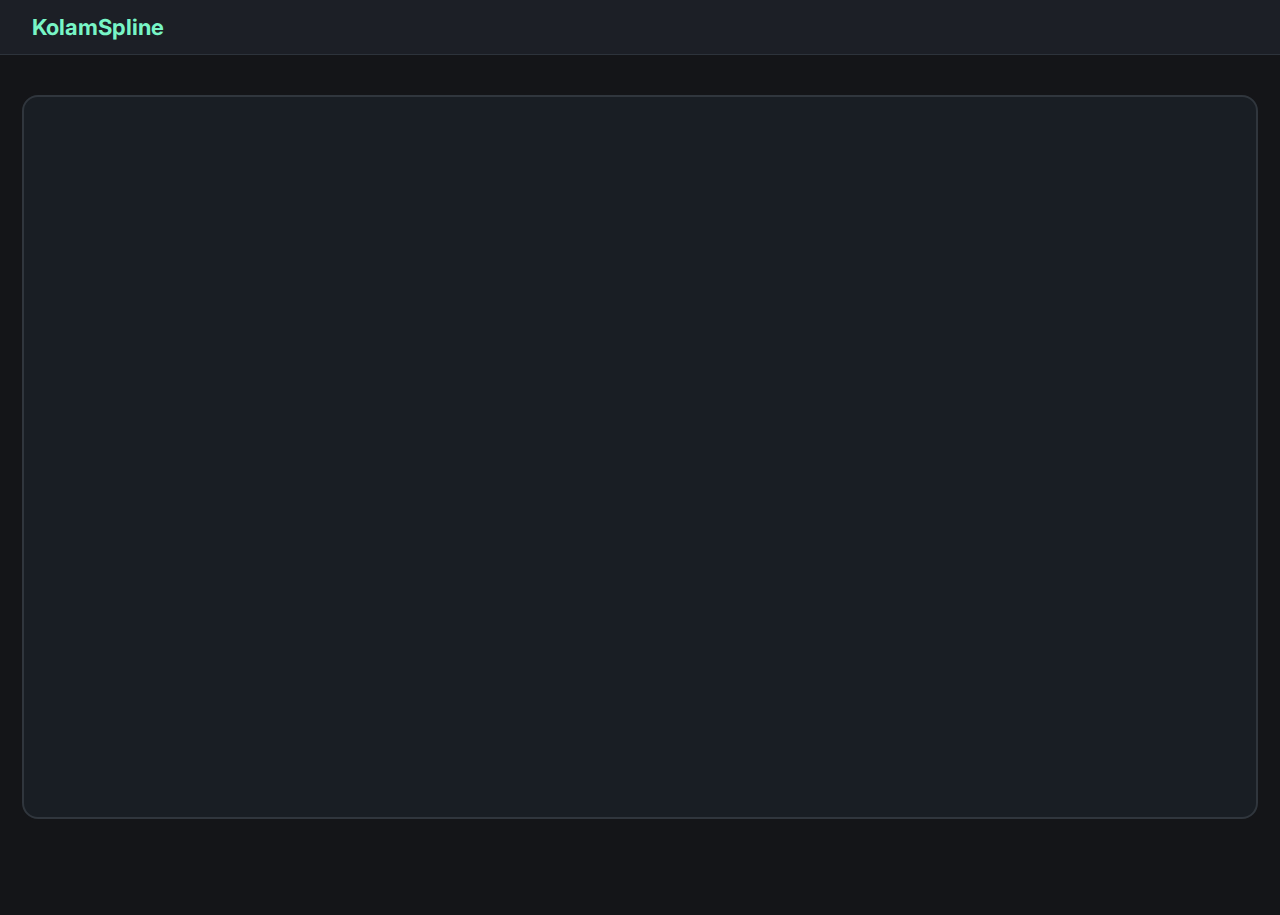
<file: static/spline.html>
<!DOCTYPE html>
<html lang="en">

<head>
    <meta charset="UTF-8" />
    <meta name="viewport" content="width=device-width, initial-scale=1.0" />
    <title>KolamSpline | KolamVerse</title>
    <link rel="icon" type="image/x-icon" href="/assets/favicon.ico" />
    <link href="https://fonts.googleapis.com/css2?family=Inter:wght@500;700&display=swap" rel="stylesheet" />
    <style>
        body {
            margin: 0;
            font-family: 'Inter', sans-serif;
            background: #141518;
            color: #c9d1d9;
        }

        .trace-bar {
            display: flex;
            align-items: center;
            padding: 14px 32px;
            background: #1c1f26;
            border-bottom: 1px solid #2d333b;
        }

        .trace-bar h1 {
            font-size: 22px;
            font-weight: 700;
            margin: 0;
            color: #78f5c6;
        }

        .main-container {
            max-width: 1400px;
            margin: 40px auto;
            padding: 0 24px;
            display: flex;
            flex-direction: column;
            gap: 28px;
            align-items: center;
        }

        #calculator {
            width: 100%;
            max-width: 1400px;
            height: 720px;
            border-radius: 16px;
            border: 2px solid #30363d;
            background: #191e24;
        }

        #link-output {
            margin-top: 12px;
            color: #9ec6ae;
            word-break: break-all;
        }

        @media (max-width: 1024px) {
            .main-container {
                margin: 28px 16px;
                padding: 0;
            }

            #calculator {
                max-width: 100%;
                height: 600px;
            }
        }
    </style>
</head>

<body>
    <div class="trace-bar">
        <h1>KolamSpline</h1>
    </div>

    <div class="main-container">
        <div id="calculator"></div>
        <p id="link-output"></p>
    </div>

    <script src="https://www.desmos.com/api/v1.9/calculator.js?apiKey=3b8636e28ece45fe9af5093938db0676"></script>
    <script>
        const calculator = Desmos.Calculator(document.getElementById('calculator'), {
            backgroundColor: "#262626",
            textColor: "#ffffff",
            keypad: false,
        });

        function drawFromJSON(json) {
            const { knots: T, cx: a, cy: b } = json;

            if (!T || !a || !b) {
                document.getElementById('link-output').textContent = "Invalid JSON: must contain knots, cx, cy";
                return;
            }

            calculator.setBlank();
            calculator.setExpression({ id: 'T', latex: `T=[${T.join(",")}]` });
            calculator.setExpression({ id: 'a', latex: `a=[${a.join(",")}]` });
            calculator.setExpression({ id: 'b', latex: `b=[${b.join(",")}]` });
            calculator.setExpression({ id: 'D', latex: `D(n,d)=\\left\\{d=0:0,\\frac{n}{d}\\right\\}` });
            calculator.setExpression({ id: 'B0', latex: `B_{0}(i,t)=\\left\\{T[i]\\le t<T[i+1]:1,0\\right\\}` });
            calculator.setExpression({ id: 'B1', latex: `B_{1}(i,t)=D(t-T[i],T[i+1]-T[i])*B_{0}(i,t)+D(T[i+2]-t,T[i+2]-T[i+1])*B_{0}(i+1,t)` });
            calculator.setExpression({ id: 'B2', latex: `B_{2}(i,t)=D(t-T[i],T[i+2]-T[i])*B_{1}(i,t)+D(T[i+3]-t,T[i+3]-T[i+1])*B_{1}(i+1,t)` });
            calculator.setExpression({ id: 'B3', latex: `B_{3}(i,t)=D(t-T[i],T[i+3]-T[i])*B_{2}(i,t)+D(T[i+4]-t,T[i+4]-T[i+1])*B_{2}(i+1,t)` });
            calculator.setExpression({ id: 'w', latex: `w(t)=\\sum_{i=1}^{\\operatorname{length}(a)}a[i]*B_{3}(i,t)`, hidden: true });
            calculator.setExpression({ id: 'z', latex: `z(t)=\\sum_{i=1}^{\\operatorname{length}(b)}b[i]*B_{3}(i,t)`, hidden: true });
            calculator.setExpression({ id: 'curve', latex: `(w(t),z(t))\\ \\operatorname{for}\\ T[4]\\le t\\le T[\\operatorname{length}(T)-3]` });
            calculator.setMathBounds({ left: -1200, right: 1200, bottom: -1200, top: 1200 });
        }

        // Auto-read JSON from URL
        const params = new URLSearchParams(window.location.search);
        const encoded = params.get('data');
        if (encoded) {
            try {
                const json = JSON.parse(decodeURIComponent(atob(encoded)));
                drawFromJSON(json);
            } catch (e) {
                document.getElementById('link-output').textContent = "Failed to parse JSON from URL";
            }
        } else {
            document.getElementById('link-output').textContent = "No JSON data in URL";
        }
    </script>
</body>

</html>
</file>
